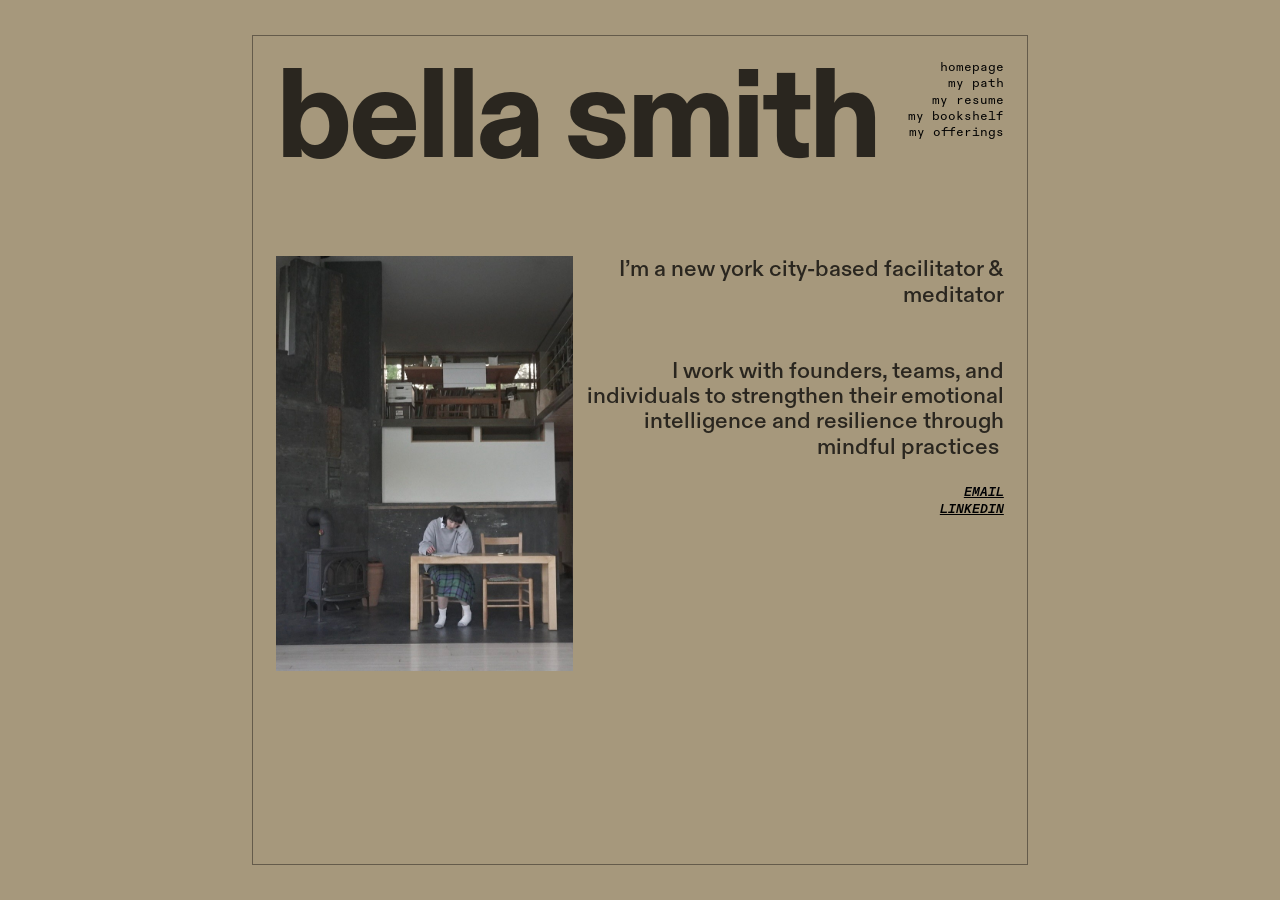
<file: index.html>
<!doctype html>
<html lang="en">
<head>
<meta charset="UTF-8">
<meta name="viewport" content="width=device-width, initial-scale=1">
<title>Bella Smith Meditation</title>
<link rel="stylesheet" href="style.css">
</head>
<body>
<div class="page"><div class="page-layout"><div class="page-content"><div class="bodycopy">
<div class="cs g12"><div class="cu" style="--span:10"><h1 style="--font-scale: 0.85;">bella smith

</h1></div><div class="cu" style="--span:2"><div style="text-align: right"><span style="color: rgb(0, 0, 0);text-decoration: none; "><a href="index.html" style="color: rgb(0, 0, 0);text-decoration: none; ">homepage</a><br />
<a href="my-path.html" style="color: rgb(0, 0, 0);text-decoration: none;">my path</a><br /></span>
<a href="my-resume.html" style="color: rgb(0, 0, 0); text-decoration: none;">my resume</a>
<br />
<a href="my-bookshelf.html" style="color: rgb(0, 0, 0);text-decoration: none;">my bookshelf</a><br />
<a href="my-offerings.html" style="color: rgb(0, 0, 0);text-decoration: none;">my offerings


</a></div><br />
<br />
<br /></div></div><br /><br />
<br />
<br />
<div class="cs g12 nostack"><div class="cu" style="--span:5"><img class="media" src="img/home-photo.jpg" alt=""></div><div class="cu" style="--span:7"><div style="text-align: right"><h2>I’m a new york city-based facilitator &#x26; meditator<br />
<br />

<br />I work with founders, teams, and individuals to strengthen their emotional intelligence and resilience through mindful practices <br />

<br />
</h2><span class="caption"><b><i><a href="mailto:bellavioletsmith@gmail.com"></a></i></b></span></div><div style="text-align: right"><span style="color: rgba(4, 4, 4, 0.75);"><b><i><a href="mailto:bellavioletsmith@gmail.com" rel="mailto" style="color: rgb(0, 1, 4);">EMAIL</a></i></b><br /><i><b><a href="https://www.linkedin.com/in/meetbella/" style="color: rgb(0, 0, 0);" target="_blank">LINKEDIN</a></b></i><br />
<br /><br /><br />
</span></div><span style="color: rgba(4, 4, 4, 0.75);"><br />
<br />
<br /><br />
<br />
<br />
<br />
<br /><br /></span>
</div></div>
</div></div></div></div>
</body>
</html>
</file>
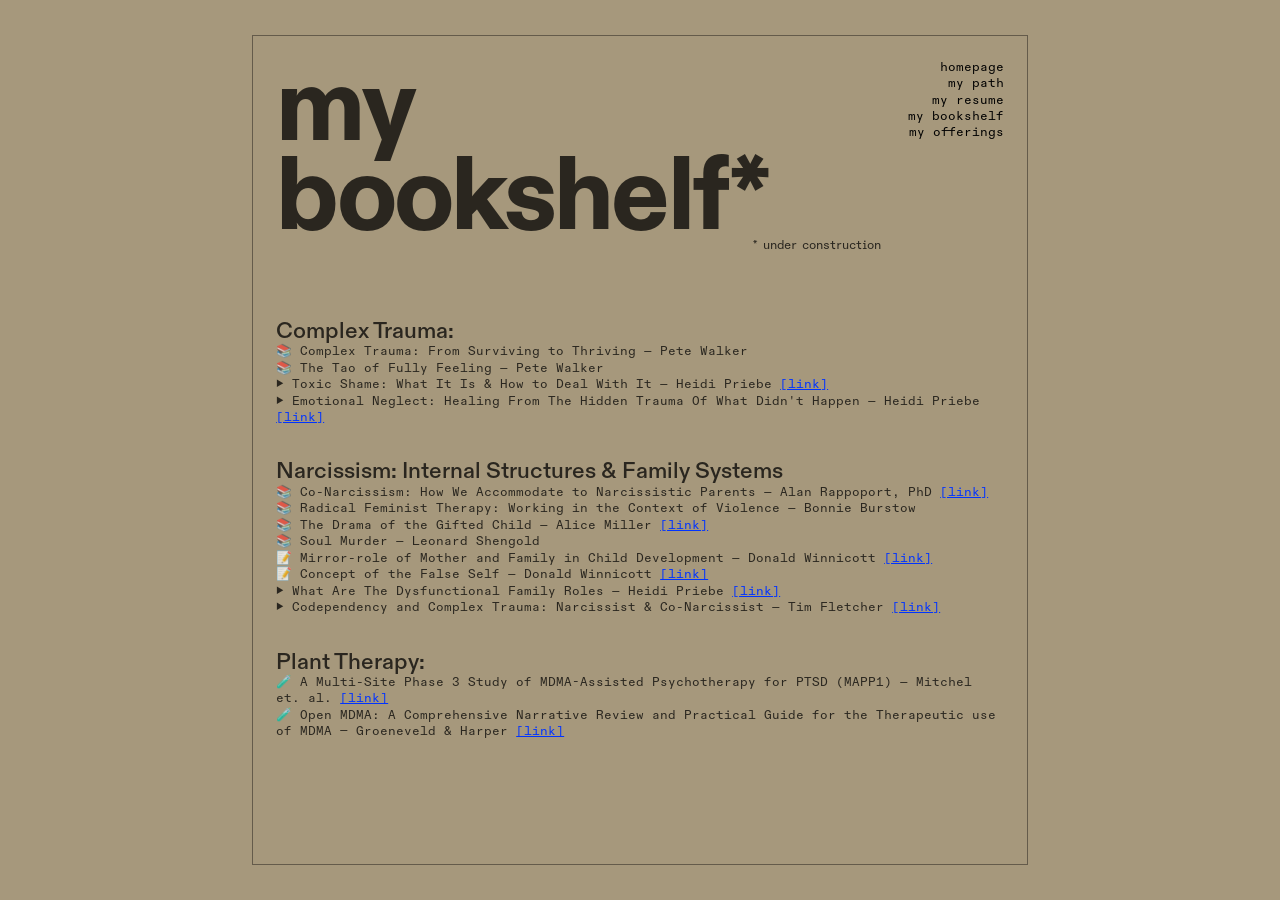
<file: my-bookshelf.html>
<!doctype html>
<html lang="en">
<head>
<meta charset="UTF-8">
<meta name="viewport" content="width=device-width, initial-scale=1">
<title>my bookshelf — Bella Smith Meditation</title>
<link rel="stylesheet" href="style.css">
</head>
<body>
<div class="page"><div class="page-layout"><div class="page-content"><div class="bodycopy">
<div class="cs g12"><div class="cu" style="--span:10"><h1 style="--font-scale: 0.7; line-height: 0.85;">my bookshelf*<br />
</h1><div style="text-align: right"><span class="caption">* under construction</span></div>
</div><div class="cu" style="--span:2"><div style="text-align: right"><a href="index.html" style="color: rgb(0, 0, 0); text-decoration: none;"><div style="text-align: right"><span style="color: rgb(0, 0, 0);text-decoration: none; "><a href="index.html" style="color: rgb(0, 0, 0);text-decoration: none; ">homepage</a><br />
<a href="my-path.html" style="color: rgb(0, 0, 0);text-decoration: none;">my path</a><br /></span>
<a href="my-resume.html" style="color: rgb(0, 0, 0); text-decoration: none;">my resume</a>
<br />
<a href="my-bookshelf.html" style="color: rgb(0, 0, 0);text-decoration: none;">my bookshelf</a><br />
<a href="my-offerings.html" style="color: rgb(0, 0, 0);text-decoration: none;">my offerings</a></div></a></div></div></div><br />
<br />
<br />
<br />
<h2>Complex Trauma: <br />
</h2>📚 Complex Trauma: From Surviving to Thriving — Pete Walker<br />
📚 The Tao of Fully Feeling — Pete Walker



<br />▶ Toxic Shame: What It Is &#x26; How to Deal With It — Heidi Priebe <a href="https://www.youtube.com/@heidipriebe1/videos" target="_blank">[link]</a> <br />
▶ Emotional Neglect: Healing From The Hidden Trauma Of What Didn&#x27;t Happen — Heidi Priebe <a href="https://www.youtube.com/watch?v=lsBPvgnCJsQ" target="_blank">[link]</a><br />
<br />
<br />
<h2>Narcissism: Internal Structures &#x26; Family Systems <br />
</h2>📚 Co-Narcissism: How We Accommodate to Narcissistic Parents — Alan Rappoport, PhD <a href="https://www.sakkyndig.com/psykologi/artvit/rappoport2005.pdf" target="_blank">[link]</a><br />
<div style="text-align: left;">📚 Radical Feminist Therapy: Working in the Context of Violence — Bonnie Burstow</div><div style="text-align: left;">📚 The Drama of the Gifted Child — Alice Miller <a href="https://dn720006.ca.archive.org/0/items/the-drama-of-the-gifted-child/The%20Drama%20of%20the%20Gifted%20Child.pdf" target="_blank">[link]</a><br />📚 Soul Murder — Leonard Shengold<br />📝 Mirror-role of Mother and Family in Child Development — Donald Winnicott <a href="https://pep-web.org/content/ZBK.017.0111A" target="_blank">[link]</a><br />📝 Concept of the False Self — Donald Winnicott <a href="https://web.english.upenn.edu/~cavitch/pdf-library/Winnicott_Concept_of_the_False_Self.pdf" target="_blank">[link]</a></div><div style="text-align: left;">▶ What Are The Dysfunctional Family Roles — Heidi Priebe <a href="https://www.youtube.com/watch?v=dZeGc0zW0no" target="_blank">[link]</a> <br />▶ Codependency and Complex Trauma: Narcissist &#x26; Co-Narcissist — 
Tim Fletcher <a href="https://www.youtube.com/watch?v=WyxPVcw2ZLw">[link]</a></div><br />
<br />
<h2>Plant Therapy:<br />
</h2>🧪 A Multi-Site Phase 3 Study of MDMA-Assisted Psychotherapy for PTSD (MAPP1) — Mitchel et. al. <a href="https://www.nature.com/articles/s41591-021-01336-3" target="_blank">[link]</a><br />
🧪 Open MDMA: A Comprehensive Narrative Review and Practical Guide for the Therapeutic use of MDMA — Groeneveld &#x26; Harper <a href="https://osf.io/preprints/psyarxiv/aps5g_v2" target="_blank">[link]</a><h2><br /></h2>
</div></div></div></div>
</body>
</html>
</file>
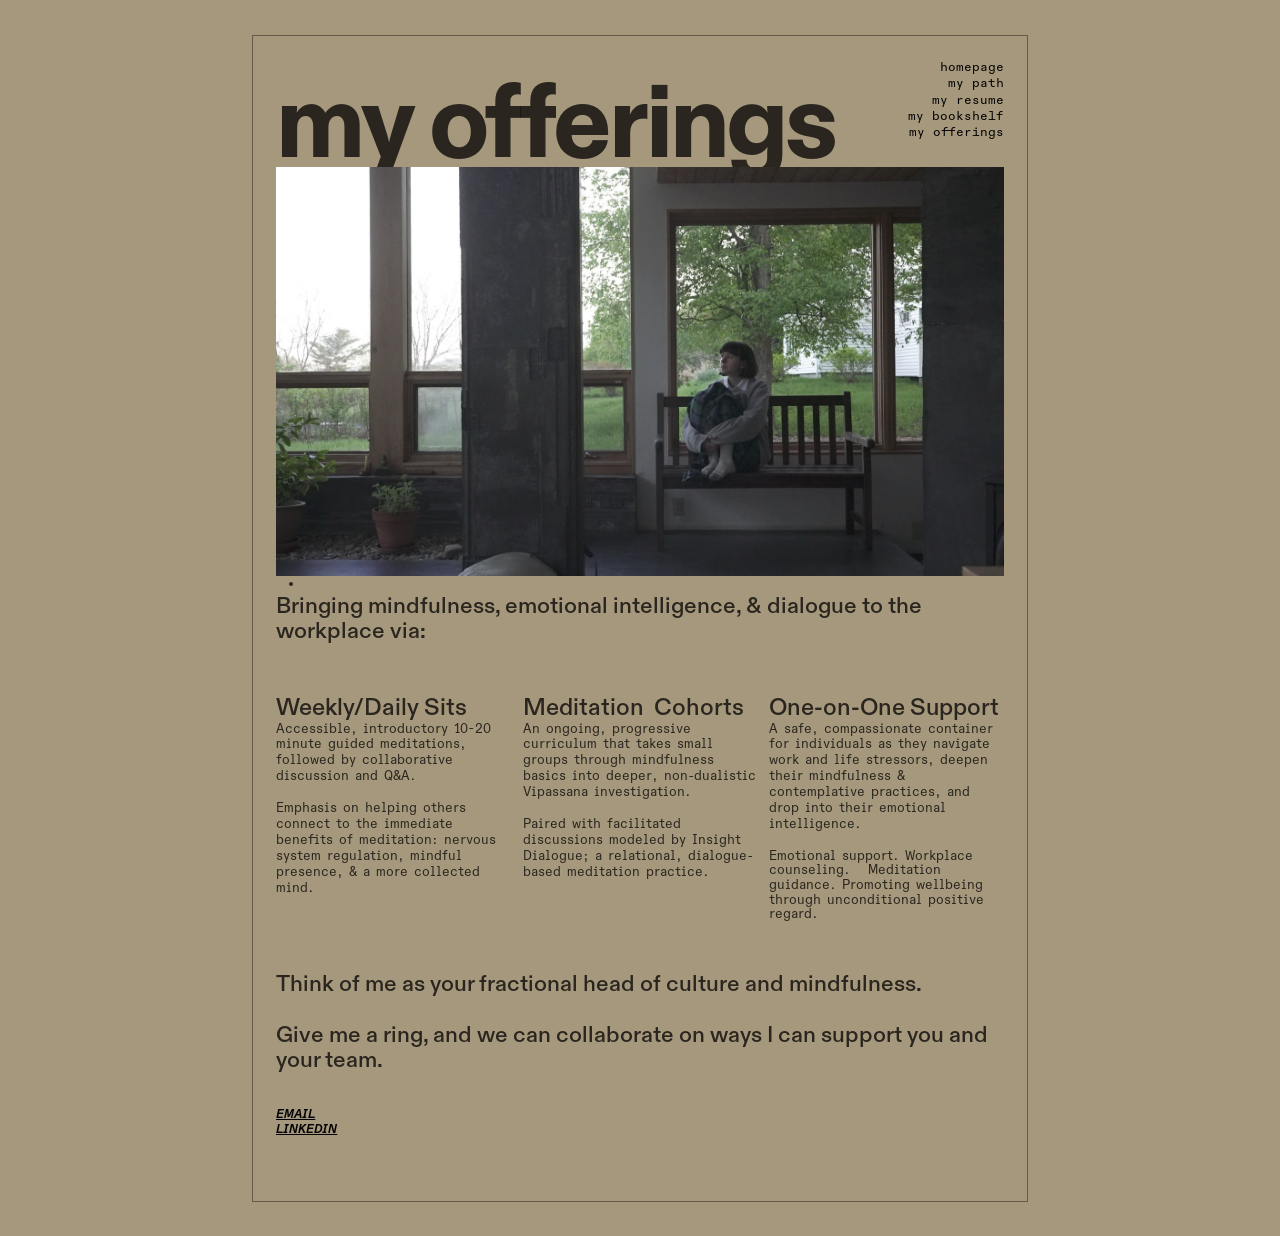
<file: my-offerings.html>
<!doctype html>
<html lang="en">
<head>
<meta charset="UTF-8">
<meta name="viewport" content="width=device-width, initial-scale=1">
<title>my offerings / contact — Bella Smith Meditation</title>
<link rel="stylesheet" href="style.css">
</head>
<body>
<div class="page"><div class="page-layout"><div class="page-content"><div class="bodycopy">
<div class="cs g12"><div class="cu" style="--span:10"><h1 style="--font-scale: 0.85; line-height: 0.85;"><span style="line-height: 0.85; --font-scale: 0.7;">my offerings</span><br />
</h1>

</div><div class="cu" style="--span:2"><div style="text-align: right"><span style="color: rgb(0, 0, 0);text-decoration: none; "><a href="index.html" style="color: rgb(0, 0, 0);text-decoration: none; ">homepage</a><br />
<a href="my-path.html" style="color: rgb(0, 0, 0);text-decoration: none;">my path</a><br /></span>
<a href="my-resume.html" style="color: rgb(0, 0, 0); text-decoration: none;">my resume</a>
<br />
<a href="my-bookshelf.html" style="color: rgb(0, 0, 0);text-decoration: none;">my bookshelf</a><br />
<a href="my-offerings.html" style="color: rgb(0, 0, 0);text-decoration: none;">my offerings</a><br /><br /></div></div></div><img class="media" src="img/offerings-image.jpg" alt=""><br /><ul><li><br /></li></ul>
<h2>
Bringing mindfulness, emotional intelligence, &#x26; dialogue to the workplace via:<br />
<br />
<br />
</h2><div class="cs" style="grid-template-columns:repeat(3,1fr)"><div class="cu"><h2 style="letter-spacing: 0em; --font-scale: 1.05;">Weekly/Daily Sits<br />
</h2><span style="letter-spacing: 0em; --font-scale: 1.05;"><span class="caption">Accessible, introductory 10-20 minute guided meditations, followed by collaborative discussion and Q&#x26;A. <br /><br />
Emphasis on helping others connect to the immediate benefits of meditation: nervous system regulation, mindful presence, &#x26; a more collected mind.   <br />


</span></span><br />
<br />
<span style="--font-scale: 1.05;"><span style="letter-spacing: 0em;"><br />
</span></span></div><div class="cu"><h2 style="--font-scale: 1.05;">Meditation  Cohorts</h2><span class="caption" style="--font-scale: 1.05;">An ongoing, progressive curriculum that takes small groups through mindfulness basics into deeper, non-dualistic Vipassana investigation. <br /><br />
Paired with facilitated discussions modeled by Insight Dialogue; a relational, dialogue-based meditation practice. <br />

<br />
 </span><span style="--font-scale: 1.05;"><br />
<br />
</span></div><div class="cu"><div style="text-align: center"><div style="text-align: left"><h2 style="letter-spacing: 0em; --font-scale: 1.05;">One-on-One Support
</h2></div>
</div>
<span class="caption" style="--font-scale: 1.05;">A safe, compassionate container for individuals as they navigate work and life stressors, deepen their mindfulness &#x26; contemplative practices, and drop into their emotional intelligence. <br /></span><span style="--font-scale: 1.05; line-height: 1.1;"><br /></span><span class="caption" style="--font-scale: 1.05; line-height: 1.1;">Emotional support. Workplace counseling.   Meditation guidance. Promoting wellbeing through unconditional positive regard. </span><br />
<br />
</div></div><br />
<div style="text-align: center"><span class="caption"></span></div>
<div style="text-align: center"></div><h2>Think of me as your fractional head of culture and mindfulness.<br />
<br />

Give me a ring, and we can collaborate on ways I can support you and your team. </h2><span style="color: rgba(4, 4, 4, 0.75);"><br />

<br />
<div class="cs" style="grid-template-columns:repeat(1,1fr)"><div class="cu"><i><span class="caption" style="color: rgba(4, 4, 4, 0.75);"><b><i><u><a href="mailto:bellavioletsmith@gmail.com" rel="mailto" style="color: rgb(0, 1, 4);">EMAIL</a></u><a href="https://www.linkedin.com/in/meetbella/" style="color: rgb(0, 0, 0);" target="_blank"><br />
<u>LINKEDIN</u></a></i></b></span></i></div></div></span>
<br /><h2>
</h2>
<h2><br />

</h2>
</div></div></div></div>
</body>
</html>
</file>
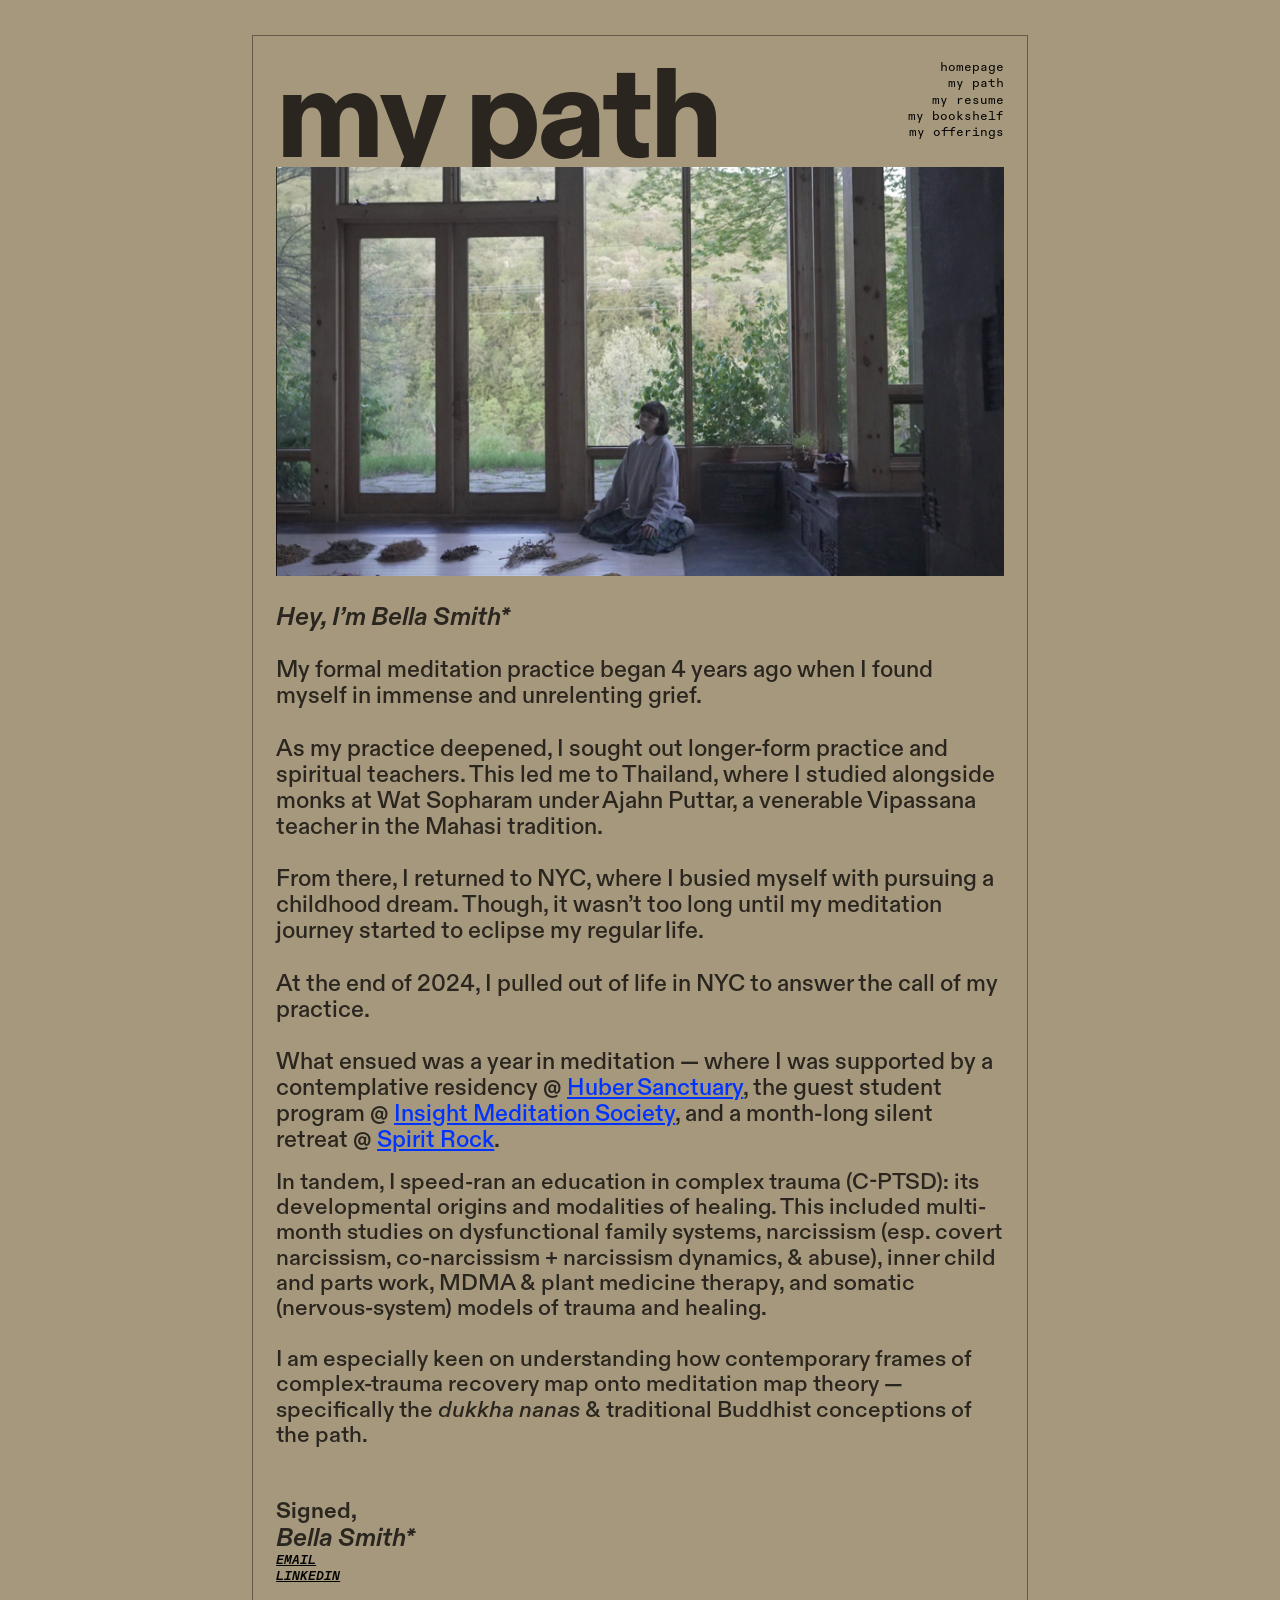
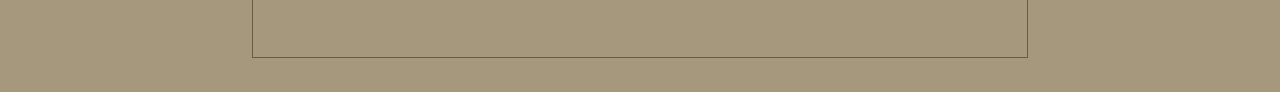
<file: my-path.html>
<!doctype html>
<html lang="en">
<head>
<meta charset="UTF-8">
<meta name="viewport" content="width=device-width, initial-scale=1">
<title>my path — Bella Smith Meditation</title>
<link rel="stylesheet" href="style.css">
</head>
<body>
<div class="page"><div class="page-layout"><div class="page-content"><div class="bodycopy">
<div class="cs g12"><div class="cu" style="--span:10"><h1 style="--font-scale: 0.85;">my path</h1></div><div class="cu" style="--span:2"><div style="text-align: right"><a href="index.html" style="color: rgb(0, 0, 0);text-decoration: none; "><div style="text-align: right"><span style="color: rgb(0, 0, 0);text-decoration: none; "><a href="index.html" style="color: rgb(0, 0, 0);text-decoration: none; ">homepage</a><br />
<a href="my-path.html" style="color: rgb(0, 0, 0);text-decoration: none;">my path</a><br /></span>
<a href="my-resume.html" style="color: rgb(0, 0, 0); text-decoration: none;">my resume</a>
<br />
<a href="my-bookshelf.html" style="color: rgb(0, 0, 0);text-decoration: none;">my bookshelf</a><br />
<a href="my-offerings.html" style="color: rgb(0, 0, 0);text-decoration: none;">my offerings</a></div></a></div></div></div>
<div class="cs" style="grid-template-columns:repeat(1,1fr)"><div class="cu"><img class="media" src="img/path-sitting.jpg" alt=""></div></div><div class="cs" style="grid-template-columns:repeat(1,1fr)"><div class="cu"><h2 style="--font-scale: 1.03;"><br />
<b><i><span style="--font-scale: 1.11;">Hey, I’m Bella Smith* </span><br />
</i></b>

<br />

My formal meditation practice began 4 years ago when I found myself in immense and unrelenting grief. <br />


<br />

As my practice deepened, I sought out longer-form practice and spiritual teachers. This led me to Thailand, where I studied alongside monks at Wat Sopharam under Ajahn Puttar, a venerable Vipassana teacher in the Mahasi tradition. <br /><br />

From there, I returned to NYC, where I busied myself with pursuing a childhood dream. Though, it wasn’t too long until my meditation journey started to eclipse my regular life. <br />

<br />
At the end of 2024, I pulled out of life in NYC to answer the call of my practice.<br />
<br />
What ensued was a year in meditation — where I was supported by a contemplative residency @ <a href="https://vtdigger.org/2013/05/26/in-this-state-living-a-simple-life-in-brattleboro/" target="_blank"><u>Huber Sanctuary</u></a>, the guest student program @ <a href="https://www.dharma.org/" target="_blank"><u>Insight Meditation Society</u></a>, and a month-long silent retreat @ <a href="https://www.spiritrock.org/" target="_blank"><u>Spirit Rock</u></a>.</h2><br /><h2>In tandem, I speed-ran an education in complex trauma (C-PTSD): its developmental origins and modalities of healing. This included multi-month studies on dysfunctional family systems, narcissism (esp. covert narcissism, co-narcissism + narcissism dynamics, &#x26; abuse), inner child and parts work, MDMA &#x26; plant medicine therapy, and somatic (nervous-system) models of trauma and healing.  <br />
<br />
I am especially keen on understanding how contemporary frames of complex-trauma recovery map onto meditation map theory — specifically the <i>dukkha nanas</i> &#x26; traditional Buddhist conceptions of the path.<br /><br />
<br /><b><i><a href="https://www.linkedin.com/in/meetbella/" target="_blank"></a></i>Signed, <i><br /></i></b></h2><i><h2 style="--font-scale: 1.11;"><i><b>Bella Smith*</b></i></h2><b>
<span style="color: rgba(4, 4, 4, 0.75);"><a href="mailto:bellavioletsmith@gmail.com" rel="mailto" style="color: rgb(0, 1, 4);">EMAIL</a><br /><a href="https://www.linkedin.com/in/meetbella/" style="color: rgb(0, 0, 0);" target="_blank">LINKEDIN</a></span></b></i><br /><br />
</div></div><br />
<br />
</div></div></div></div>
</body>
</html>
</file>
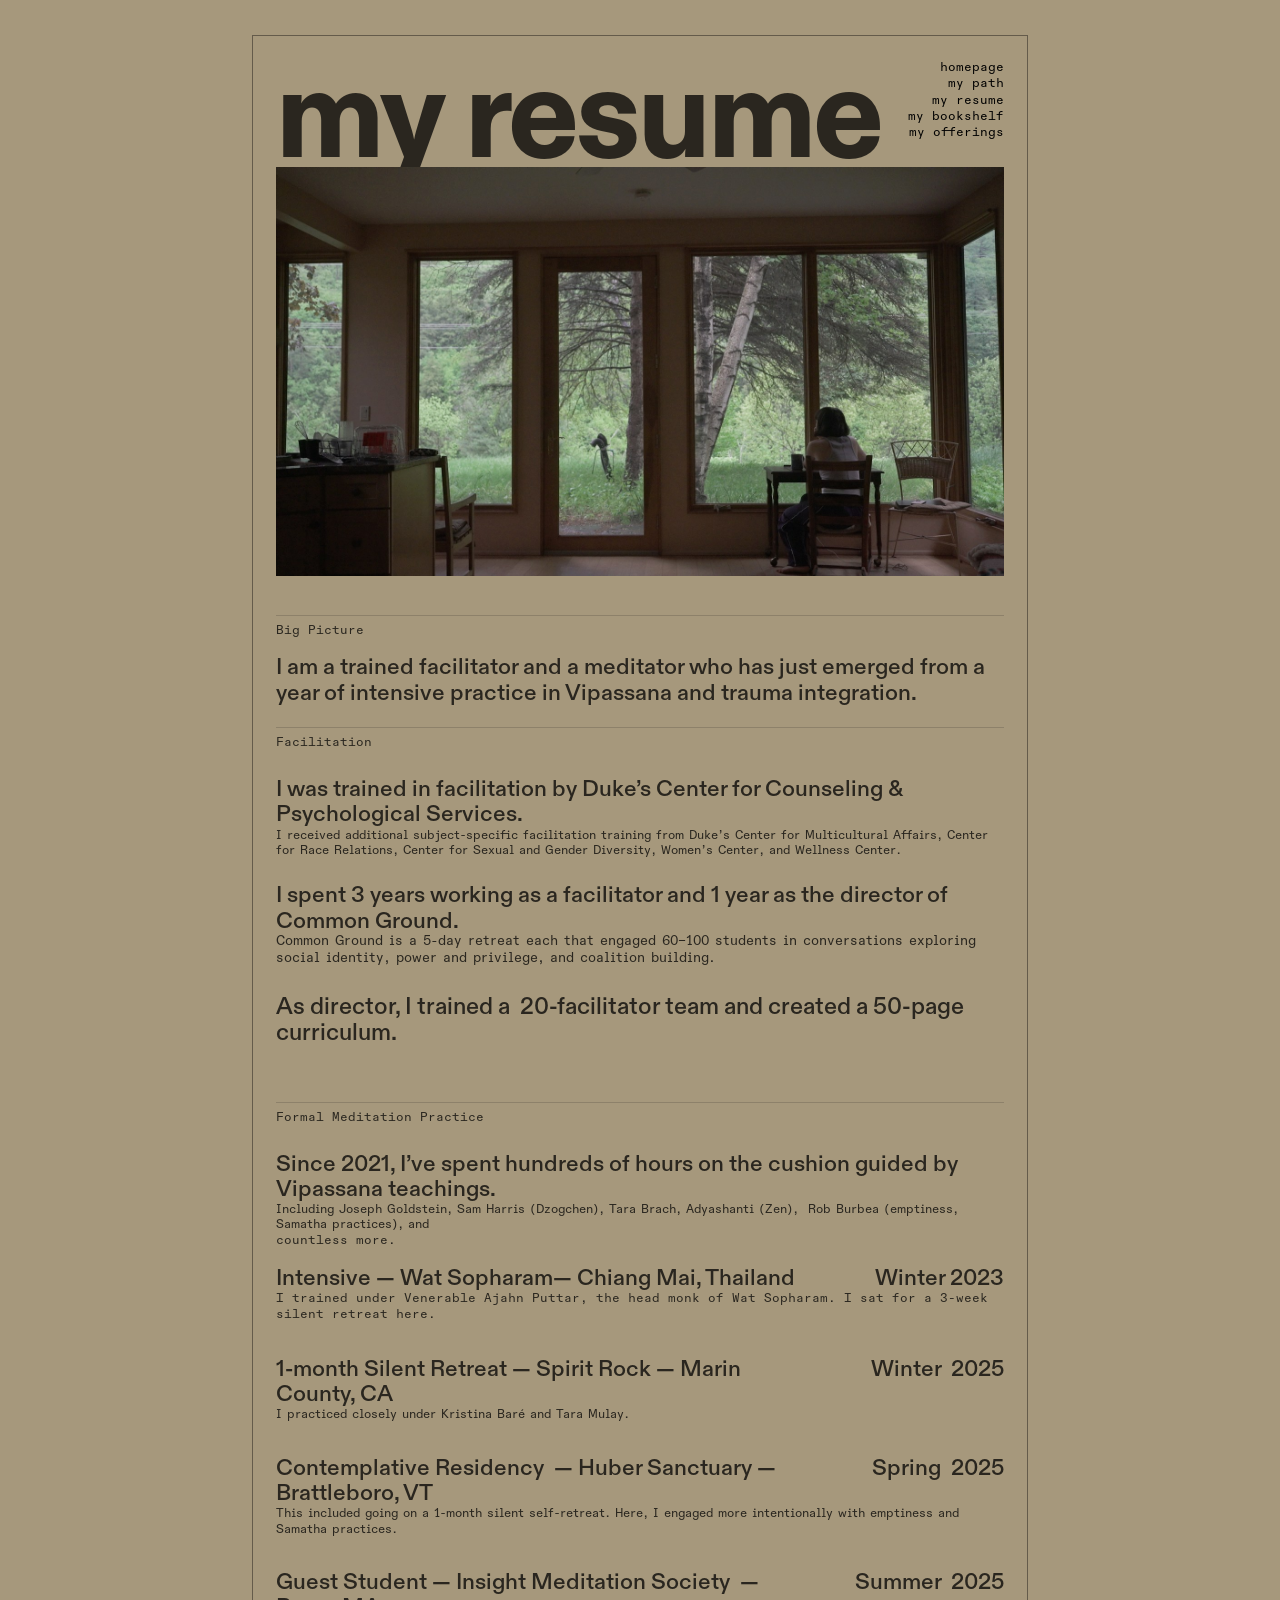
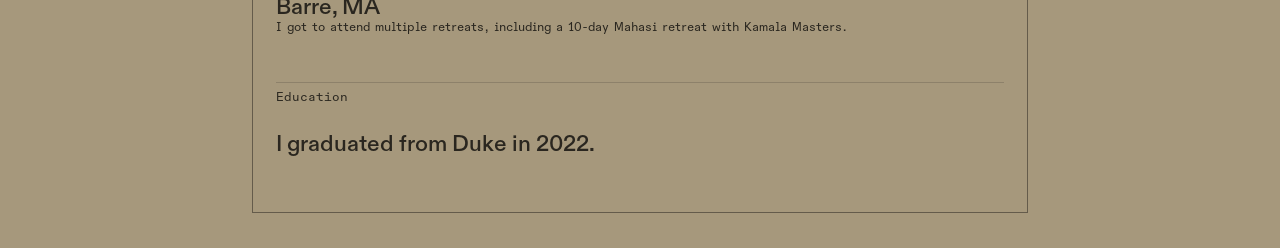
<file: my-resume.html>
<!doctype html>
<html lang="en">
<head>
<meta charset="UTF-8">
<meta name="viewport" content="width=device-width, initial-scale=1">
<title>my resume — Bella Smith Meditation</title>
<link rel="stylesheet" href="style.css">
</head>
<body>
<div class="page"><div class="page-layout"><div class="page-content"><div class="bodycopy">
<div class="cs g12"><div class="cu" style="--span:10"><h1 style="--font-scale: 0.85;">my resume</h1></div><div class="cu" style="--span:2"><div style="text-align: right"><a href="index.html" style="color: rgb(0, 0, 0);text-decoration: none; "><div style="text-align: right"><span style="color: rgb(0, 0, 0);text-decoration: none; "><a href="index.html" style="color: rgb(0, 0, 0);text-decoration: none; ">homepage</a><br />
<a href="my-path.html" style="color: rgb(0, 0, 0);text-decoration: none;">my path</a><br /></span>
<a href="my-resume.html" style="color: rgb(0, 0, 0); text-decoration: none;">my resume</a>
<br />
<a href="my-bookshelf.html" style="color: rgb(0, 0, 0);text-decoration: none;">my bookshelf</a><br />
<a href="my-offerings.html" style="color: rgb(0, 0, 0);text-decoration: none;">my offerings</a></div></a></div></div></div>
<img class="media" src="img/resume-huber.jpg" alt=""><br />
<br />
<br />
<hr />Big Picture<br />
 <br />
<h2>I am a trained facilitator and a meditator who has just emerged from a year of intensive practice in Vipassana and trauma integration. </h2><h2></h2><br />
<hr />Facilitation<h2><br />
I was trained in facilitation by Duke’s Center for Counseling &#x26; Psychological Services.<br />
</h2><span class="caption">I received additional subject-specific facilitation training from Duke’s Center for Multicultural Affairs,
Center for Race Relations, Center for Sexual and Gender Diversity, Women’s Center, and Wellness Center.</span><h2> <br />
I spent 3 years working as a facilitator and 1 year as the director of Common Ground.<br />
</h2><span class="caption" style="--font-scale: 1.1;">Common Ground is a 5-day retreat each that engaged 60–100 students in conversations exploring social identity, power and privilege, and coalition building.</span><h2 style="--font-scale: 1.04;"></h2><h2 style="--font-scale: 1.04;"><br />

As director, I trained a  20-facilitator team and created a 50-page curriculum.<br /></h2><h2><br />
<br />
</h2><hr /><span style="--font-scale: 1.04;">Formal Meditation Practice</span><br />
<h2><br />
Since 2021, I’ve spent hundreds of hours on the cushion guided by Vipassana teachings.<br />
</h2><span class="caption">Including Joseph Goldstein, Sam Harris (Dzogchen), Tara Brach, Adyashanti (Zen),  Rob Burbea (emptiness, Samatha practices), and </span>countless more. <br />
<br />
<div class="cs g12"><div class="cu" style="--span:9"><h2>Intensive — Wat Sopharam— Chiang Mai, Thailand<br />
</h2></div><div class="cu" style="--span:3"><div style="text-align: right"><h2>Winter 2023</h2></div></div></div>I trained under Venerable Ajahn Puttar, the head monk of Wat Sopharam. I sat for a 3-week silent retreat here.<br />
<br />
<br /><h2></h2><h2><div class="cs g12"><div class="cu" style="--span:9">1-month Silent Retreat — Spirit Rock — Marin County, CA<br /></div><div class="cu" style="--span:3"><div style="text-align: right">Winter  2025</div></div></div>
</h2><span class="caption">I practiced closely under Kristina Baré and Tara Mulay. </span><br />
<br />
<h2><div class="cs g12"><div class="cu" style="--span:9">Contemplative Residency  — Huber Sanctuary — Brattleboro, VT<br /></div><div class="cu" style="--span:3"><div style="text-align: right">Spring  2025</div></div></div></h2><span class="caption">This included going on a 1-month silent self-retreat. Here, I engaged more intentionally with emptiness and Samatha practices.</span><br />
<br />
<h2><div class="cs g12"><div class="cu" style="--span:9">Guest Student — Insight Meditation Society  — Barre, MA</div><div class="cu" style="--span:3"><div style="text-align: right">Summer  2025</div></div></div></h2><span class="caption">I got to attend multiple retreats, including a 10-day Mahasi retreat with Kamala Masters. </span>
<h2><br />
</h2><br />
<hr />Education<h2><br />I graduated from Duke in 2022. </h2><br />
<br />
</div></div></div></div>
</body>
</html>
</file>
<file: style.css>
@font-face{font-family:"Diatype";font-weight:800;font-style:normal;font-display:swap;src:url("fonts/diatype-800-normal.woff2") format("woff2");}
@font-face{font-family:"Diatype";font-weight:500;font-style:normal;font-display:swap;src:url("fonts/diatype-500-normal.woff2") format("woff2");}
@font-face{font-family:"Diatype";font-weight:500;font-style:italic;font-display:swap;src:url("fonts/diatype-500-italic.woff2") format("woff2");}
@font-face{font-family:"Diatype";font-weight:700;font-style:normal;font-display:swap;src:url("fonts/diatype-700-normal.woff2") format("woff2");}
@font-face{font-family:"Diatype";font-weight:700;font-style:italic;font-display:swap;src:url("fonts/diatype-700-italic.woff2") format("woff2");}
@font-face{font-family:"Diatype Mono";font-weight:400;font-style:normal;font-display:swap;src:url("fonts/diatype-mono-400-normal.woff2") format("woff2");}
@font-face{font-family:"Diatype Mono";font-weight:400;font-style:italic;font-display:swap;src:url("fonts/diatype-mono-400-italic.woff2") format("woff2");}
@font-face{font-family:"Diatype Mono";font-weight:700;font-style:normal;font-display:swap;src:url("fonts/diatype-mono-700-normal.woff2") format("woff2");}
@font-face{font-family:"Diatype Mono";font-weight:700;font-style:italic;font-display:swap;src:url("fonts/diatype-mono-700-italic.woff2") format("woff2");}
@font-face{font-family:"Diatype Semi-Mono";font-weight:400;font-style:normal;font-display:swap;src:url("fonts/diatype-semi-mono-400-normal.woff2") format("woff2");}
@font-face{font-family:"Diatype Semi-Mono";font-weight:400;font-style:italic;font-display:swap;src:url("fonts/diatype-semi-mono-400-italic.woff2") format("woff2");}
@font-face{font-family:"Diatype Semi-Mono";font-weight:700;font-style:normal;font-display:swap;src:url("fonts/diatype-semi-mono-700-normal.woff2") format("woff2");}
@font-face{font-family:"Diatype Semi-Mono";font-weight:700;font-style:italic;font-display:swap;src:url("fonts/diatype-semi-mono-700-italic.woff2") format("woff2");}
html{font-size:0.9vw;}
@media (max-width:900px){html{font-size:1.9vw;}}
@media (max-width:520px){html{font-size:3.4vw;}}
body{margin:0;background:#a6987c;color:#000;-webkit-font-smoothing:antialiased;}
a:active{opacity:.7}
.page{display:block;}
.page-layout{width:66%;max-width:66%;margin:0 auto;padding:3rem;box-sizing:border-box;min-height:100vh;min-height:100svh;display:flex;flex-direction:column;}
.page-content{flex:1 0 auto;padding:2rem;border:0.1rem solid rgba(0,0,0,.4);text-align:left;box-sizing:border-box;}
@media (max-width:900px){.page-layout{width:100%;max-width:100%;padding:0;}.page-content{border:0;padding:2rem 1.5rem;}}
.bodycopy{font-family:"Diatype Mono";font-size:1.1rem;font-weight:400;line-height:1.3;color:rgba(0,0,0,.75);letter-spacing:0;}
.bodycopy a{color:#0033ff;text-decoration:underline;}
h1{font-family:"Diatype";font-weight:800;font-style:normal;margin:0;font-size:calc(13rem * var(--font-scale,1));line-height:.85;color:rgba(0,0,0,.75);letter-spacing:-0.025em;}
@media (max-width:900px){h1{font-size:calc(8rem * var(--font-scale,1));}}
h1 span{font-size:calc(13rem * var(--font-scale,1));}
@media (max-width:900px){h1 span{font-size:calc(8rem * var(--font-scale,1));}}
h1 a{color:rgba(0,0,0,.75);text-decoration:none;}
h2{font-family:"Diatype";font-weight:500;font-style:normal;margin:0;font-size:calc(2rem * var(--font-scale,1));line-height:1.1;color:rgba(0,0,0,.75);letter-spacing:0;font-variant-numeric:oldstyle-nums;}
h2 span[style*="--font-scale"]{font-size:calc(2rem * var(--font-scale,1));}
h2 a{color:rgba(0,0,0,.75);text-decoration:none;}
.caption{display:block;font-family:"Diatype Semi-Mono";font-size:calc(1.1rem * var(--font-scale,1));font-weight:400;line-height:1.2;color:rgba(0,0,0,.75);letter-spacing:0;}
.caption a{color:#0033ff;text-decoration:underline;}
h2 .caption{font-size:calc(1.1rem * var(--font-scale,1));}
hr{background:rgba(0,0,0,.15);border:0;height:1px;display:block;margin:.5rem 0;}
ul{margin:0;padding:0 0 0 2.2em;}
.cs{display:grid;gap:1rem;align-items:start;}
.cs.g12{grid-template-columns:repeat(12,1fr);}
.cu{min-width:0;}
.cs.g12 > .cu{grid-column:span var(--span,12);}
@media (max-width:900px){.cs.g12:not(.nostack){grid-template-columns:1fr;}.cs.g12:not(.nostack) > .cu{grid-column:span 12 / span 12;grid-column:1 / -1;}.cs:not(.g12):not(.nostack){grid-template-columns:1fr;}}
.media{display:inline-block;vertical-align:top;width:100%;height:auto;}
.media[data-scale]{width:var(--w,100%);}
b,strong{font-weight:700;}
</file>
